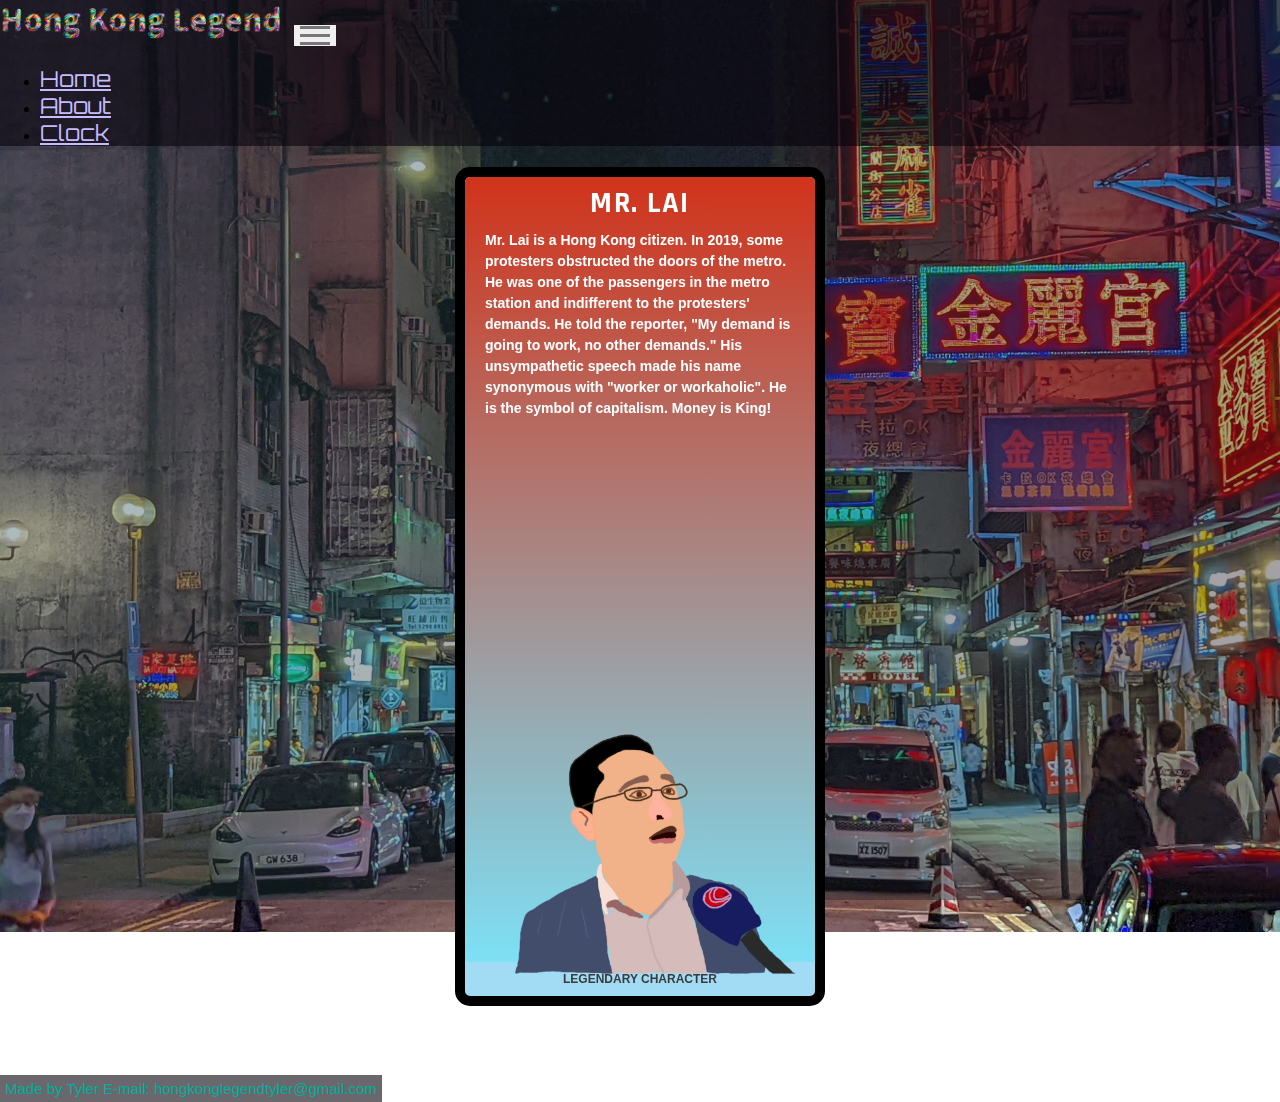
<file: index.html>
<!DOCTYPE html>
<html lang="en" >
   
<head>

  <meta charset="UTF-8">
  <meta name="viewport" content="width=device-width, initial-scale=1.0">
  <link rel="preconnect" href="https://fonts.googleapis.com">
  <link rel="preconnect" href="https://fonts.gstatic.com" crossorigin>
  <link href="https://fonts.googleapis.com/css2?family=Cinzel+Decorative:wght@900&display=swap" rel="stylesheet">
  <link href="https://fonts.googleapis.com/css2?family=Kalam&display=swap" rel="stylesheet">
  <link href="https://fonts.googleapis.com/css2?family=Tektur&display=swap" rel="stylesheet">
  <link href="https://fonts.googleapis.com/css2?family=Playfair+Display:wght@900&display=swap" rel="stylesheet">
  <link href="https://fonts.googleapis.com/css2?family=Rajdhani:wght@600&display=swap" rel="stylesheet">
  <link href="https://fonts.googleapis.com/css2?family=Orbitron&display=swap" rel="stylesheet">

  <link href="https://cdn.jsdelivr.net/npm/bootstrap@5.3.0-alpha3/dist/css/bootstrap.min.css" rel="stylesheet" integrity="sha384-KK94CHFLLe+nY2dmCWGMq91rCGa5gtU4mk92HdvYe+M/SXH301p5ILy+dN9+nJOZ" crossorigin="anonymous">
  <script src="https://cdn.jsdelivr.net/npm/bootstrap@5.3.0-alpha3/dist/js/bootstrap.bundle.min.js" integrity="sha384-ENjdO4Dr2bkBIFxQpeoTz1HIcje39Wm4jDKdf19U8gI4ddQ3GYNS7NTKfAdVQSZe" crossorigin="anonymous"></script>

<link rel="stylesheet" href="style.css">

  <title>Hong Kong Legend</title>
  
<script>
  window.console = window.console || function(t) {};
</script>

  
  
<script>
  if (document.location.search.match(/type=embed/gi)) {
    window.parent.postMessage("resize", "*");
  }
</script>


</head>

<body translate="no" >
  

<!DOCTYPE html>
<html>
  <head>
    <meta charset="utf-8">
    <title>Hong Kong Legend</title>
    
    <link href="https://fonts.googleapis.com/css?family=Roboto:300,400,700" rel="stylesheet">
  </head>
  <body class="d-flex flex-column">
    <head >
      <nav class="navbar navbar-expand-md navbar-light ">
        <div class="container-fluid">
          <a href="index.html" ><img class="navbar-brand" src="picture/logo.png"></a>
          <button class="navbar-toggler collapsed" type="button" data-bs-toggle="collapse" data-bs-target="#navbarSupportedContent"
          aria-controls="navbarSupportedContent" aria-expanded="false" aria-label="Toggle navigation">
          <span class="toggler-icon top-bar"></span>
          <span class="toggler-icon middle-bar"></span>
          <span class="toggler-icon bottom-bar"></span>
          </button>
          <div class="collapse navbar-collapse" id="navbarSupportedContent">
            <ul class="navbar-nav me-auto mb-2 mb-lg-0">
              <li class="nav-item">
                <a class="nav-link" aria-current="page" href="index.html">Home</a>
              </li>
              <li class="nav-item">
                <a class="nav-link" href="about.html">About</a>
              </li>
              <li class="nav-item">
                <a class="nav-link" href="countdownclock.html">Clock</a>
              </li>
              
            
          </div>
        </div>
      </nav>
    </head>
    
    
    
    <div  class="wrapper">

      <!-- 1 Mr. Lai-->
      <div class="card card--19">
        <div class="card__header card__header--Mrlai">
          <div class="card__watermark" data-watermark=""></div>

       

         

          <h1 class="card__title card__will-animate">Mr. Lai</h1>
          <span class="card__subtitle card__will-animate">Mr. Lai is a Hong Kong citizen. In 2019, some protesters obstructed the doors of the metro. He was one of the passengers in the metro station and indifferent to the protesters' demands. He told the reporter, "My demand is going to work, no other demands." 
          His unsympathetic speech made his name synonymous with "worker or workaholic". He is the symbol of capitalism. Money is King!</span>

        </div>

        <div class="card__body">
          <img src="picture/mrlai.png" id="mrlai" alt="Mr Lai" class="card__image card__will-animate">
          

          <span class="card__category card__will-animate">Legendary Character</span>
        </div>
      </div>

      <!-- Van -->
      <div class="card card--solstice">
        <div class="card__header card__header--van">
          

          

          <h1 class="card__title card__will-animate">Van(mini bus)</h1>
          <span class="card__subtitle card__will-animate">You’d better learn some Cantonese before you take it. You need to tell the driver when you want to get off the van.It is never an option for an introvert.</br>
Van drivers are skillful and energetic. The speed of the van can be very fast and exceed the speed limit(over 80 km/hr) on the highway. If you are looking for excitement, van is the shit you can’t resist!
          </span>

        </div>

        <div class="card__body">
          <img src="picture/van.png" alt="Van" id="van" class="card__image card__will-animate">
       

          <span class="card__category card__will-animate">Legendary Vehicle</span>
        </div>
      </div>

      <!-- 3 red pocket -->
      <div class="card card--huarache">
        <div class="card__header card__header--redpocket">
          

        

          

          <h1 class="card__title card__will-animate">Red Pocket</br>(Lai See)</h1>
          <span class="card__subtitle card__will-animate">What’s better than a rocket? Red pocket! It is an envelope with money inside as a gift. 
            It originated from the ancient Chinese New Year and is believed to ward off Evils and bad luck. 
            However, other things can be put inside the red pocket, don’t be overexcited until you open it! </span>

        </div>

        <div class="card__body">
          <img src="picture/redpocket.png" alt="red pocket" id="redpocket" class="card__image card__will-animate">
          

          <span class="card__category card__will-animate">Legendary ritual</span>
        </div>
      </div>
      
       <!-- 4 LKF -->
      <div class="card card--LKF">
        <div class="card__header card__header--LKF">
        

          <h1 class="card__title card__will-animate">Lan Kwai Fong</h1>
          <span class="card__subtitle card__will-animate">Lan Kwai Fong is a small area with fancy restaurants and nightclubs in the Central district. 
            Tourists and locals love the relaxing vibe here. </br> Halloween street party is one of the biggest events in this great nightlife area. People wear crazy costumes and celebrate along the narrow streets in LKF. 
            Are you looking for a drink? Drug dealing? One night stand? Anything can happen there, welcome to Wonderland!</span>

        </div>

        <div class="card__body">
          <img src="picture/LKF.png" id="LKF" alt="LKF" class="card__image card__will-animate">
          

          <span class="card__category card__will-animate">Legendary Place</span>
        </div>
      </div>
  <!-- 5 laa-->
      <div class="card card--laa">
        <div class="card__header card__header--laa">
    
          <h1 class="card__title card__will-animate">Laa</h1>
          <span class="card__subtitle card__will-animate">laa1 is the sound of “啦.” This meaningless word always appears at the end of the Cantonese sentence. 
            It seems useless, but this little sound makes the tone more likable and friendly.</br> 
            Even if you don’t know Cantonese, add laa1 at the end of the sentence. It could be “Good laa”, “Bye Bye laa” and “Cheaper laa” when you are talking to Hong Kong people.
             People may respect you as it shows your little effort in embracing the Canton culture. </span>

        </div>

        <div class="card__body">
          <img src="picture/laa.png" id="laa" alt="laa" class="card__image card__will-animate">
          
          <span class="card__category card__will-animate">legendary word</span>
        </div>
      </div>

           <!-- 6 Chinese Medicine-->
      <div class="card card--huarache">
        <div class="card__header card__header--cm">
          

     
          

          <h1 class="card__title card__will-animate">Chinese Medicine</h1>
          <span class="card__subtitle card__will-animate">The Chinese medicine always comes from nature — animals and plants. 
            Everything is believed to have a therapeutic effect in the theory, including turtle shells and deer tails! 
            One of the common Chinese medicine formulas is 24 herbs, it’s made of around 24 Chinese medicines. 
            However, the mechanism of Chinese medicine still can’t be explained by modern science, try it if you are curious about the effect of this mystery potion!</span>

        </div>

        <div class="card__body">
          <img src="picture/chinesemedicine.png" id="chinesemedicine" alt="Chinese Medicine" class="card__image card__will-animate">

          <span class="card__category card__will-animate">Legendary Medicine</span>
        </div>
      </div>

      
        <!-- 7 Dim Sum -->
      <div class="card card--huarache">
        <div class="card__header card__header--dimsum">
          <h1 class="card__title card__will-animate">Dim Sum</h1>
          <span class="card__subtitle card__will-animate">The small traditional dishes with delicate appearance. 
            The culture of dim sum is to share the food with everyone, so having Dim Sum together can be a great social event for family gathering or business meeting. 
            Chinese tea is a perfect match for Dim Sum, so the nickname of the Dim Sum restaurant is Teahouse. 
            It serves with many types of Dim Sum, most of the them are mouth-watering, but you may feel disgusted about some dishes!</span>

        </div>

        <div class="card__body">
          <img src="picture/dimsum.png" id="dimsum" alt="Dim Sum" class="card__image card__will-animate">
          
          <span class="card__category card__will-animate">Legendary Food</span>
        </div>
      </div>
        <!-- 8 Mark Six -->
      <div class="card card--huarache">
        <div class="card__header card__header--marksix">

          <h1 class="card__title card__will-animate">Mark Six</h1>
          <span class="card__subtitle card__will-animate">Reincarnation ticket, it gives you the Second life. 
            Mark six is the only legal lottery in Hong Kong. </br>
            The host selects the 6 numbers from 1 to 49 randomly, if your selected numbers match with the host’s numbers. Congratulations! 
            You win the first prize which is more than a million Hong Kong Dollars. 
            Being confused? Facing a midlife crisis? Hate your boss? Pick 6 numbers and pay 10 dollars! 
            May the odds be ever in your favor!
            </span>

        </div>

        <div class="card__body">
          <img src="picture/marksix.png" id="marksix" alt="Mark Six" class="card__image card__will-animate">

          <span class="card__category card__will-animate">Legendary Lottery</span>
        </div>
      </div>

        <!--9 Number 8-->
      <div class="card card--huarache">
        <div class="card__header card__header--number8">
        
          <h1 class="card__title card__will-animate">Number 8</h1>
          <span class="card__subtitle card__will-animate">Maybe 69 is your favorite number, but number 8 must be the favorite of most Hong Kong people. 
            Number 8 Tropical Cyclone Warning Signal is issued when storm force wind is blowing or expected to blow generally in Hong Kong near sea level.
            </br> Public transportation services would not be provided and citizens are advised to stay safe. 
            However, work-from-home arrangements have become more common nowadays, you probably work at home when No.8 is issued. We miss those good old days!</span>

        </div>

        <div class="card__body">
          <img src="picture/number8.png" id="number8" alt="Number 8" class="card__image card__will-animate">

          <span class="card__category card__will-animate">Legendary Number</span>
        </div>
      </div>
      

        
    
      
    </div>
     <!-- /wrapper -->

   
     <div class="cards-placeholder">
      <div class="cards-placeholder__item"></div>
      <div class="cards-placeholder__item"></div>
      <div class="cards-placeholder__item"></div>
      <div class="cards-placeholder__item"></div>
      <div class="cards-placeholder__item"></div>
      <div class="cards-placeholder__item"></div>
      <div class="cards-placeholder__item"></div>
      <div class="cards-placeholder__item"></div>
      <div class="cards-placeholder__item"></div>
      
    </div>
    
   

    <span class="contact">
      Made by Tyler E-mail: hongkonglegendtyler@gmail.com
    </span>
 

  </body>

 

</html>


  


<script src="main.js"></script>

</body>

</html>
</file>
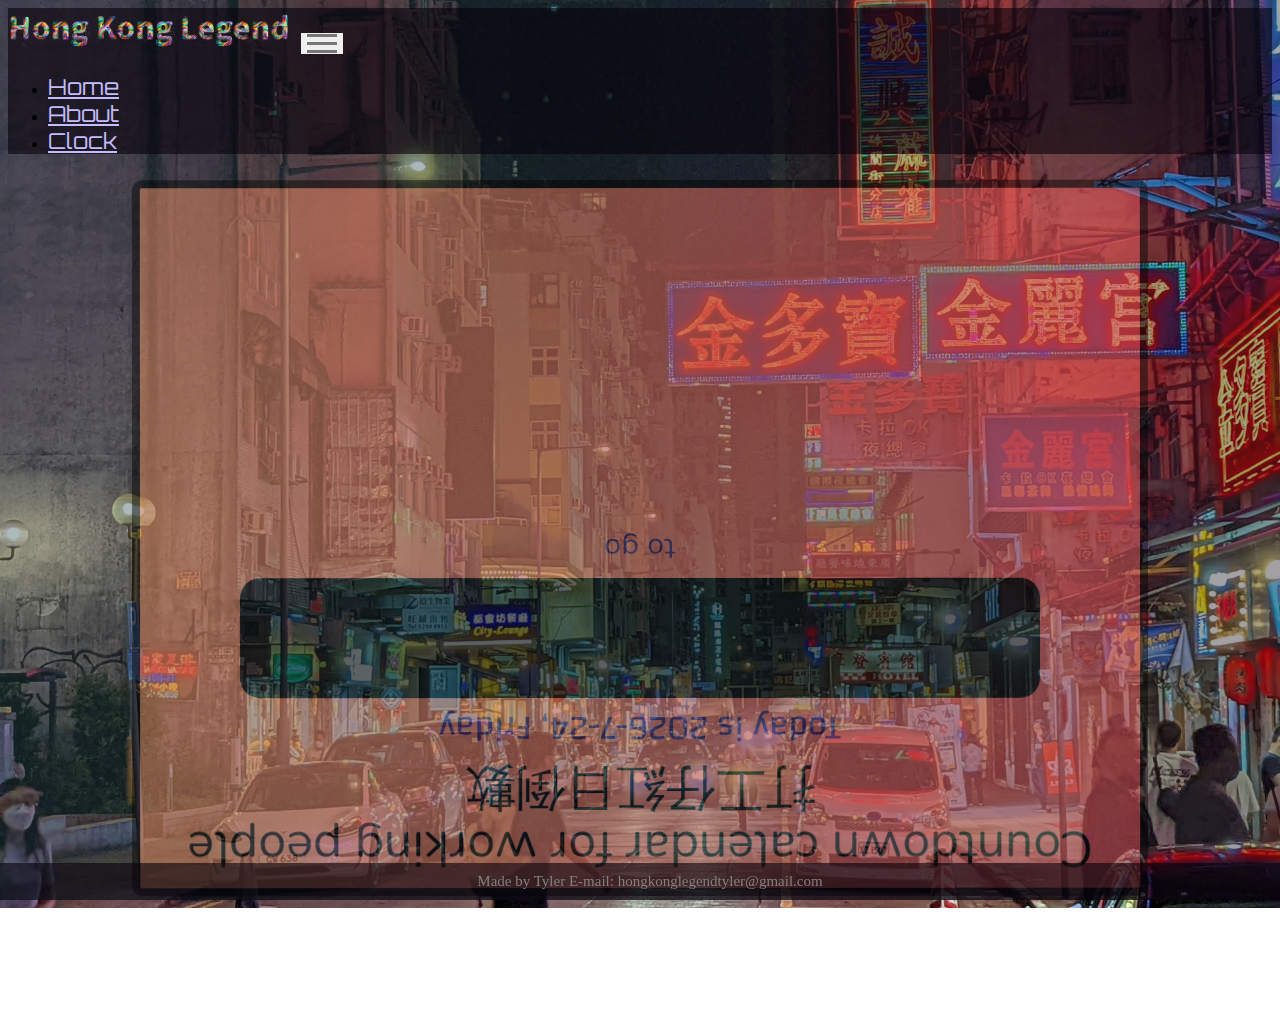
<file: countdownclock.html>
<!DOCTYPE html>
<html lang="en" >
   
<head>

  <meta charset="UTF-8">
  <meta name="viewport" content="width=device-width, initial-scale=1.0">
  <link rel="preconnect" href="https://fonts.googleapis.com">
  <link rel="preconnect" href="https://fonts.gstatic.com" crossorigin>
  <link href="https://fonts.googleapis.com/css2?family=Cinzel+Decorative:wght@900&display=swap" rel="stylesheet">
  <link href="https://fonts.googleapis.com/css2?family=Kalam&display=swap" rel="stylesheet">
  <link href="https://fonts.googleapis.com/css2?family=VT323&display=swap" rel="stylesheet">
  <link href="https://fonts.googleapis.com/css2?family=Orbitron&display=swap" rel="stylesheet">
  <link href="https://fonts.googleapis.com/css2?family=Cinzel&display=swap" rel="stylesheet">
  <link href="https://fonts.googleapis.com/css2?family=VT323&display=swap" rel="stylesheet">
  <link href="https://fonts.googleapis.com/css2?family=Urbanist:wght@800&display=swap" rel="stylesheet">
  <link href="https://fonts.googleapis.com/css2?family=Nunito:wght@600&display=swap" rel="stylesheet">
  <link href="https://fonts.googleapis.com/css2?family=Changa:wght@500&display=swap" rel="stylesheet">
  <link href="https://fonts.googleapis.com/css2?family=Orbitron&display=swap" rel="stylesheet">



  <link href="https://cdn.jsdelivr.net/npm/bootstrap@5.3.0-alpha3/dist/css/bootstrap.min.css" rel="stylesheet" integrity="sha384-KK94CHFLLe+nY2dmCWGMq91rCGa5gtU4mk92HdvYe+M/SXH301p5ILy+dN9+nJOZ" crossorigin="anonymous">
  <script src="https://cdn.jsdelivr.net/npm/bootstrap@5.3.0-alpha3/dist/js/bootstrap.bundle.min.js" integrity="sha384-ENjdO4Dr2bkBIFxQpeoTz1HIcje39Wm4jDKdf19U8gI4ddQ3GYNS7NTKfAdVQSZe" crossorigin="anonymous"></script>
  <script src="https://cdnjs.cloudflare.com/ajax/libs/gsap/3.12.5/gsap.min.js"></script>


  <title>Hong Kong Legend</title>
  
<script>
  window.console = window.console || function(t) {};
</script>

  
  
<script>
  if (document.location.search.match(/type=embed/gi)) {
    window.parent.postMessage("resize", "*");
  }
</script>

<link rel="stylesheet" href="countdown.css">
</head>

<body translate="no" >
  

<!DOCTYPE html>
<html>
  <head>
    <meta charset="utf-8">
    <title>Hong Kong Legend</title>
    
    <link href="https://fonts.googleapis.com/css?family=Roboto:300,400,700" rel="stylesheet">
  </head>
  <body class="d-flex flex-column">
    <head >
      <nav class="navbar navbar-expand-md navbar-light ">
        <div class="container-fluid">
          <a href="index.html" ><img class="navbar-brand" src="picture/logo.png"></a>
          <button class="navbar-toggler collapsed" type="button" data-bs-toggle="collapse" data-bs-target="#navbarSupportedContent"
          aria-controls="navbarSupportedContent" aria-expanded="false" aria-label="Toggle navigation">
          <span class="toggler-icon top-bar"></span>
          <span class="toggler-icon middle-bar"></span>
          <span class="toggler-icon bottom-bar"></span>
          </button>
          <div class="collapse navbar-collapse" id="navbarSupportedContent">
            <ul class="navbar-nav me-auto mb-2 mb-lg-0">
              <li class="nav-item">
                <a class="nav-link" aria-current="page" href="index.html">Home</a>
              </li>
              <li class="nav-item">
                <a class="nav-link" href="about.html">About</a>
              </li>
              <li class="nav-item">
                <a class="nav-link" href="countdownclock.html">Clock</a>
              </li>
            
          </div>
        </div>
      </nav>
    </head>
    
    <div class="container">
    <div class="box">
    
     <p id="title">Countdown calendar for working people</br> 打工仔紅日倒數</p>
      <p id="todaydate"></p>
        <p id="nextHoliday"></p>
        <p id="demo"></p>
        <p>to go</p>
     

    </div>
 
  </div>
   

    <span class="contact">
      Made by Tyler E-mail: hongkonglegendtyler@gmail.com
    </span>
 

  </body>

 

</html>


  



<script src="script.js"></script>
</body>

</html>
</file>
<file: style.css>
html,
body {
  height:100%;
  width: 100%;
  margin: 0;
  padding: 0;
  max-width: 100%;
  max-height: 100%;

  font-family: Helvetica, sans-serif;
  transition: background-color 0.2s;
  will-change: background-color;
  background-repeat: no-repeat;
  background-size: cover;
  background-position: center;
  
}

.topic{
  display:flex;
  justify-content:center;
  font-family: 'Rajdhani', sans-serif;
  font-size: 30px;
  color:rgb(236, 222, 222);
}




.wrapper {
  position: relative;
  overflow-x: hidden;
  width: 100%;
  height: 100%;
}

.card {
  display: block;
  position: absolute;
  top: 5px;
  margin: 0 50px 50px 0;
  width: 350px;
  background-color: rgb(161, 220, 244);
  border-radius: 15px;
  border:10px solid rgb(0, 0, 0);

  

  transform: translateX(-50%);
  transition: left 0.5s ease-out;
  will-change: left;

  -webkit-user-select: none;
  -moz-user-select: none;
  -ms-user-select: none;
  -o-user-select: none;
  user-select: none;
}

.card--19 {
  left: 50%;
}

.card--solstice,
.card--huarache,
.card--LKF,
.card--laa {
  left: 200%;
}

.card__header {
  position: relative;
  height: 480px;
  padding: 5px 25px 300px;
  border-top-right-radius: 5px;
  border-top-left-radius: 5px;
  color: rgb(255, 255, 255);
}

/*@media only screen and (max-width: 600px) {
  .card__header{
    height: 5000px;
  }
}
*/
.card__header--Mrlai {
  background-color: #F72648;
  background-image: linear-gradient(#F72648, #FCCB3C);

  background: rgb(221,53,29);
background: linear-gradient(180deg, rgb(209, 51, 27) 0%, rgba(125,224,245,1) 100%);
}



.card__header--van {
  background-color: #3CA3FC;
  background-image: linear-gradient(#3CA3FC, #FFD300);

  background: rgb(54,55,168);
  background: linear-gradient(180deg, rgba(54,55,168,1) 0%, rgba(77,245,194,1) 95%);
}

.card__header--redpocket {
  background-color: #3CA3FC;
  background-image: linear-gradient(#3CA3FC, #FFD300);

  background: rgb(31,153,128);
  background: linear-gradient(180deg, rgba(31,153,128,1) 0%, rgba(237,245,125,1) 100%);;
}

.card__header--LKF {
  background-color: #3CA3FC;
  background-image: linear-gradient(#3CA3FC, #FFD300);

  background: rgb(93,1,1);
  background: linear-gradient(180deg, rgba(93,1,1,1) 0%, rgba(182,94,246,1) 100%);
}

.card__header--dimsum {
  background-color: #3CA3FC;
  background-image: linear-gradient(#3CA3FC, #FFD300);

  background: #fc4a1a;  /* fallback for old browsers */
  background: -webkit-linear-gradient(to top, #f7b733, #fc4a1a);  /* Chrome 10-25, Safari 5.1-6 */
  background: linear-gradient(to top, #f7b733, #fc4a1a); /* W3C, IE 10+/ Edge, Firefox 16+, Chrome 26+, Opera 12+, Safari 7+ */
  
}



.card__header--laa {
  background-color: #26C9F7;
  background-image: linear-gradient(#26C9F7, #DFFC3C);
  background: #f85032;  /* fallback for old browsers */
  background: -webkit-linear-gradient(to left, #e73827, #f85032);  /* Chrome 10-25, Safari 5.1-6 */
  background: linear-gradient(to left, #e73827, #f85032); /* W3C, IE 10+/ Edge, Firefox 16+, Chrome 26+, Opera 12+, Safari 7+ */
  
  
  
}


.card__header--cm {
  background-color: #26C9F7;
  background-image: linear-gradient(#26C9F7, #DFFC3C);

  background: rgb(64,59,74);
background: linear-gradient(180deg, rgba(64,59,74,1) 7%, rgba(231,233,187,1) 100%);
}




.card__header--number8 {
  background-color: #26C9F7;
  background-image: linear-gradient(#26C9F7, #DFFC3C);

  background: #00b09b;  /* fallback for old browsers */
  background: -webkit-linear-gradient(to top, #96c93d, #00b09b);  /* Chrome 10-25, Safari 5.1-6 */
  background: linear-gradient(to top, #96c93d, #00b09b); /* W3C, IE 10+/ Edge, Firefox 16+, Chrome 26+, Opera 12+, Safari 7+ */
  
  
  
  
}

.card__header--marksix {
  background-color: #26C9F7;
  background-image: linear-gradient(#26C9F7, #DFFC3C);

  background: #00F260;  /* fallback for old browsers */
  background: -webkit-linear-gradient(to top, #0575E6, #00F260);  /* Chrome 10-25, Safari 5.1-6 */
  background: linear-gradient(to bottom, #0575E6, #00F260); /* W3C, IE 10+/ Edge, Firefox 16+, Chrome 26+, Opera 12+, Safari 7+ */
  
  
  
  
}





.card__header--huarache {
  background-color: #26C9F7;
  background-image: linear-gradient(#26C9F7, #DFFC3C);

  background: #26C9F7;
  background: linear-gradient(#26C9F7, #DFFC3C);
}
.card__header--huarache {
  background-color: #26C9F7;
  background-image: linear-gradient(#26C9F7, #DFFC3C);

  background: #26C9F7;
  background: linear-gradient(#26C9F7, #DFFC3C);
}

.card__watermark {
  overflow: hidden;
  position: absolute;
  bottom: 10px;
  left: 0;
  width: 100%;
}

.card__watermark::after {
  content: attr(data-watermark);
  position: relative;
  left: -20px;
  color: rgba(0, 0, 0, .3);
  font-size: 240px;
  font-weight: 700;
  text-transform: uppercase;
}

.card__logo {
  width: 50px;
  height: auto;
  overflow: visible;
}



.card__title {
  margin: 5px 0px 0px 0px;
  font-size: 30px;
  line-height: 1.1em;
  text-transform: uppercase;
  letter-spacing: 1.5px;
  text-align: center;
  font-family: 'Rajdhani', sans-serif;
}

.card__subtitle {
  display: block;
  font-size: 14px;
  font-weight: bold;
  padding: 10px 20px;
  line-height: 150%;
  border-radius: 15px;
  margin: 0px -25px;
  font-family: Trebuchet MS, sans-serif;
  
}

.card__body {
  position: relative;
  padding: 10px;
}

.card__image {
  z-index: 1;
  position: absolute;
  top: -350px;
  left: 0px;
  width: 120%;

  user-select: none;
  -moz-user-select: none;
  -webkit-user-drag: none;
  -webkit-user-select: none;
  -ms-user-select: none;
}

#mrlai{
  width:500px;
  width:100%;
  top:-230px;
  
}

#van{
  top:-235px;
  width: 360px;
}

#redpocket{
  width: 400px;
  top:-270px;
}

#LKF{
  top:-240px;
  left:-10px;
  width: 360px;
}

#laa{
  
  top: -260px;
  width: 330px;
}

#chinesemedicine{
  top: -180px;
  left: 40px;
  width: 260px;

}

#dimsum{
  width: 280px;
  top: -200px;
  left: 30px;
}

#number8{
  top: -160px;
  width: 220px;
  left: 60px;
}

#marksix{
  top: -240px;
  width: 330px;
}


.card__wish-list {
  display: block;
  width: 50%;
  margin: 0 auto 15px;
  padding: 15px;
  border: 2px solid #fff;
  border-radius: 20px;
  text-align: center;
  text-transform: uppercase;
  font-size: 14px;
}

.card__wish-list--19 {
  color: #8850FF;
  border-color: #8850FF;
}

.card__wish-list--solstice {
  color: #FFBA00;
  border-color: #FFBA00;
}

.card__wish-list--huarache {
  color: #26C9F7;
  border-color: #26C9F7;
}

.card__category {
  display: block;
  font-size: 12px;
  color: #3b3b3b;
  text-transform: uppercase;
  text-align: center;
  font-weight: bold;
  
}

.card__will-animate {
  will-change: transform;
}

.cards-placeholder {
  display: block;
  position: relative;
  text-align: center;
}

.cards-placeholder__item {
  opacity: 0.3;
  display: inline-block;
  margin-right: 10px;
  background-color: rgb(255, 255, 255);
  width: 30px;
  height: 5px;
  border-radius: 5px;
  transition: opacity 0.5s;
  will-change: opacity;
}

.cards-placeholder__item--active {
  opacity: 1;
}



.navbar{
  background-color: rgba(7, 1, 11, 0.6);
}

.navbar-brand{
  height:  45px;
  
}

.nav-link{
  color: #c5bcfd;
  font-size: 22px;
  font-family: 'Orbitron', sans-serif;
}

/* Remove border from toggler */
.navbar-toggler {
  border: 0 !important;
}

.navbar-toggler:focus,
.navbar-toggler:active,
.navbar-toggler-icon:focus {
  outline: none !important;
  box-shadow: none !important;
  border: 0 !important;
}

/* Lines of the Toggler */
.toggler-icon{
  width: 30px;
  height: 3px;
  background-color: #e74c3c;
  display: block;
  transition: all 0.2s;
}

/* Adds Space between the lines */
.middle-bar{
  margin: 5px auto;
}

/* State when navbar is opened (START) */
.navbar-toggler .top-bar {
  transform: rotate(45deg);
  transform-origin: 10% 10%;
}

.navbar-toggler .middle-bar {
  opacity: 0;
  filter: alpha(opacity=0);
}

.navbar-toggler .bottom-bar {
  transform: rotate(-45deg);
  transform-origin: 10% 90%;
}
/* State when navbar is opened (END) */

/* State when navbar is collapsed (START) */
.navbar-toggler.collapsed .top-bar {
  transform: rotate(0);
}

.navbar-toggler.collapsed .middle-bar {
  opacity: 1;
  filter: alpha(opacity=100);
}

.navbar-toggler.collapsed .bottom-bar {
  transform: rotate(0);
}
/* State when navbar is collapsed (END) */

/* Color of Toggler when collapsed */
.navbar-toggler.collapsed .toggler-icon {
  background-color: #777777;
}

.about{
  font-size: 16px;
}

.about_height{
  height: 200px;
  padding: 5px 25px 230px;
}

.card__header--about {
  background-color: #4698af;
  background-image: linear-gradient(#121e21, #DFFC3C);

  background: #00F260;  /* fallback for old browsers */
  background: -webkit-linear-gradient(to top, #0575E6, #00F260);  /* Chrome 10-25, Safari 5.1-6 */
  background: linear-gradient(to bottom, #2f3740, #442679); /* W3C, IE 10+/ Edge, Firefox 16+, Chrome 26+, Opera 12+, Safari 7+ */
  
  
  
  
}

#page-content {
  flex: 1 0 auto;
}




.contact{
  background-color: rgba(7, 1, 11, 0.6);
  text-align: center;
  color: #00b09b;
  font-size: 15px;
  padding: 5px;
}
</file>
<file: countdown.css>
html,body{
  height: 100%;
}

body {
  background-image: linear-gradient(120deg, rgba(50,100,103,0.4),rgba(23,10,20,0.4)),url('picture/night.jpg');
  background-repeat: no-repeat;
  background-size: cover;
  background-position: center;
  
}
.navbar{
  background-color: rgba(7, 1, 11, 0.6);
}


  .navbar-brand{
    height:  45px;
    
  }
  


.nav-link{
  color: #c5bcfd;
  font-size: 22px;
  font-family: 'Orbitron', sans-serif;
}

/* Remove border from toggler */
.navbar-toggler {
  border: 0 !important;
}

.navbar-toggler:focus,
.navbar-toggler:active,
.navbar-toggler-icon:focus {
  outline: none !important;
  box-shadow: none !important;
  border: 0 !important;
}

/* Lines of the Toggler */
.toggler-icon{
  width: 30px;
  height: 3px;
  background-color: #e74c3c;
  display: block;
  transition: all 0.2s;
}

/* Adds Space between the lines */
.middle-bar{
  margin: 5px auto;
}

/* State when navbar is opened (START) */
.navbar-toggler .top-bar {
  transform: rotate(45deg);
  transform-origin: 10% 10%;
}

.navbar-toggler .middle-bar {
  opacity: 0;
  filter: alpha(opacity=0);
}

.navbar-toggler .bottom-bar {
  transform: rotate(-45deg);
  transform-origin: 10% 90%;
}
/* State when navbar is opened (END) */

/* State when navbar is collapsed (START) */
.navbar-toggler.collapsed .top-bar {
  transform: rotate(0);
}

.navbar-toggler.collapsed .middle-bar {
  opacity: 1;
  filter: alpha(opacity=100);
}

.navbar-toggler.collapsed .bottom-bar {
  transform: rotate(0);
}
/* State when navbar is collapsed (END) */

/* Color of Toggler when collapsed */
.navbar-toggler.collapsed .toggler-icon {
  background-color: #777777;
}

.contact {
  font-size: 15px;
  color:gray;
    position: fixed;
    bottom: 0;
    left: 0;
    width: 100%;
    background-color: rgba(7, 1, 11, 0.6);
    text-align: center;
    padding: 10px;
  }

  .container {
    display: flex;
    justify-content: center;
    align-items: center;
    opacity: 0;
  }
  


  .box {
    line-height: 200%;
    color: #3f2373;
    font-size: 30px;
    width: 1000px;
    height: 700px;
    opacity: 0.9;
    background: linear-gradient(to right, #ff5e62, #ff9966);
    border: 8px solid rgb(0, 0, 0);
    border-radius: 10px;
    margin: 10px;
    text-align: center;
    font-family: 'Nunito', sans-serif;
  }

#title{
  margin-top: 10px;
  font-size: 50px;
  color: black;
}

#demo{
  color: aliceblue;
  background: black;
  border-radius: 20px;
  margin: 0 100px;
    padding: 60px 0px;
  font-size: 120px;
  font-family: 'VT323', monospace;
}
#nextHoliday{
  font-size: 35px;
  color:#790503;
  font-family: 'Nunito', sans-serif;
}
#todaydate{
  font-family: 'Changa', sans-serif;
  font-size: 35px;
}

p {
    margin: 0;
    padding: 0;
  }


  @media only screen and (max-width: 600px) {
    .box {
      line-height: 130%;
      color: #3f2373;
      font-size: 30px;
      width: 1000px;
      height: 600px;
      opacity: 0.9;
      background: linear-gradient(to right, #ff5e62, #ff9966);
      border: 8px solid rgb(0, 0, 0);
      border-radius: 10px;
      margin: 10px;
      padding: 5px;
      text-align: center;
      font-family: 'Nunito', sans-serif;
    }
  
  #title{
    margin-top: 10px;
    font-size: 25px;
    color: black;
  }
  
  #demo{
    color: aliceblue;
    background: black;
    border-radius: 20px;
    margin: 0 5px;
      padding: 20px 0px;
    font-size: 50px;
    font-family: 'VT323', monospace;
  }
 
 


  #nextHoliday{
    font-size: 20px;
    color:#790503;
    font-family: 'Nunito', sans-serif;
  }
  #todaydate{
    font-family: 'Changa', sans-serif;
    font-size: 20px;
  }
  
  p {
      margin: 0;
      padding: 0;
    }
  
    .contact {
      font-size: 10px;
      color:gray;
        position: fixed;
        bottom: 0;
        left: 0;
        width: 100%;
        background-color: rgba(7, 1, 11, 0.6);
        text-align: center;
        padding: 10px;
      }
  }

  @media only screen and (max-width: 900px) {
    .box {
    line-height: 130%;
    color: #3f2373;
    font-size: 25px;
    width: 800px;
    height: 500px;
    opacity: 0.9;
    background: linear-gradient(to right, #ff5e62, #ff9966);
    border: 8px solid rgb(0, 0, 0);
    border-radius: 10px;
    margin: 10px;
    padding: 5px;
    text-align: center;
    font-family: 'Nunito', sans-serif;
    }
    
    #title{
    margin-top: 10px;
    font-size: 20px;
    color: black;
    }
    
    #demo{
    color: aliceblue;
    background: black;
    border-radius: 20px;
    margin: 0 5px;
    padding: 15px 0px;
    font-size: 40px;
    font-family: 'VT323', monospace;
    }

/* Define the keyframes for the fade in/out effect */




    #nextHoliday{
    font-size: 18px;
    color:#790503;
    font-family: 'Nunito', sans-serif;
    }
    #todaydate{
    font-family: 'Changa', sans-serif;
    font-size: 16px;
    }
    
    p {
    margin: 0;
    padding: 0;
    }
    
    
    .contact {
      font-size: 10px;
      color:gray;
        position: fixed;
        bottom: 0;
        left: 0;
        width: 100%;
        background-color: rgba(7, 1, 11, 0.6);
        text-align: center;
        padding: 10px;
      }
    }

    @media only screen and (max-width: 1200px) {
      .box {
      line-height: 130%;
      color: #3f2373;
      font-size: 40px;
      width: 1200px;
      height: 700px;
      opacity: 0.9;
      background: linear-gradient(to right, #ff5e62, #ff9966);
      border: 8px solid rgb(0, 0, 0);
      border-radius: 10px;
      margin: 10px;
      padding: 5px;
      text-align: center;
      font-family: 'Nunito', sans-serif;
      }
      
      #title{
      margin-top: 10px;
      font-size: 30px;
      color: black;
      }
      
      #demo{
      color: aliceblue;
      background: black;
      border-radius: 20px;
      margin: 0 5px;
      padding: 25px 0px;
      font-size: 70px;
      font-family: 'VT323', monospace;
      }
      #nextHoliday{
      font-size: 25px;
      color:#790503;
      font-family: 'Nunito', sans-serif;
      }
      #todaydate{
      font-family: 'Changa', sans-serif;
      font-size: 25px;
      }
      
      p {
      margin: 0;
      padding: 0;
      }
      
  
      .contact {
        font-size: 14px;
        color:gray;
          position: fixed;
          bottom: 0;
          left: 0;
          width: 100%;
          background-color: rgba(7, 1, 11, 0.6);
          text-align: center;
          padding: 10px;
        }
      }

      @media only screen and (max-width: 480px) {
        .box {
        line-height: 140%;
        color: #3f2373;
        font-size: 24px;
        width: 100%;
        height: 550px;
        opacity: 0.9;
        background: linear-gradient(to right, #ff5e62, #ff9966);
        border: 8px solid rgb(0, 0, 0);
        border-radius: 10px;
        margin: 10px;
        padding: 5px;
        text-align: center;
        font-family: 'Nunito', sans-serif;
        }
        
        #title{
        margin-top: 10px;
        font-size: 22px;
        color: black;
        }
        
        #demo{
        color: aliceblue;
        background: black;
        border-radius: 20px;
        margin: 0 5px;
        padding: 25px 0px;
        font-size: 40px;
        font-family: 'VT323', monospace;
        }
        #nextHoliday{
        font-size: 20px;
        color:#790503;
        font-family: 'Nunito', sans-serif;
        }
        #todaydate{
        font-family: 'Changa', sans-serif;
        font-size: 20px;
        }
        
        p {
        margin: 0;
        padding: 0;
        }
        
       
        .contact {
          font-size: 12px;
          color:gray;
            position: fixed;
            bottom: 0;
            left: 0;
            width: 100%;
            background-color: rgba(7, 1, 11, 0.6);
            text-align: center;
            padding: 10px;
          }
        }
</file>
